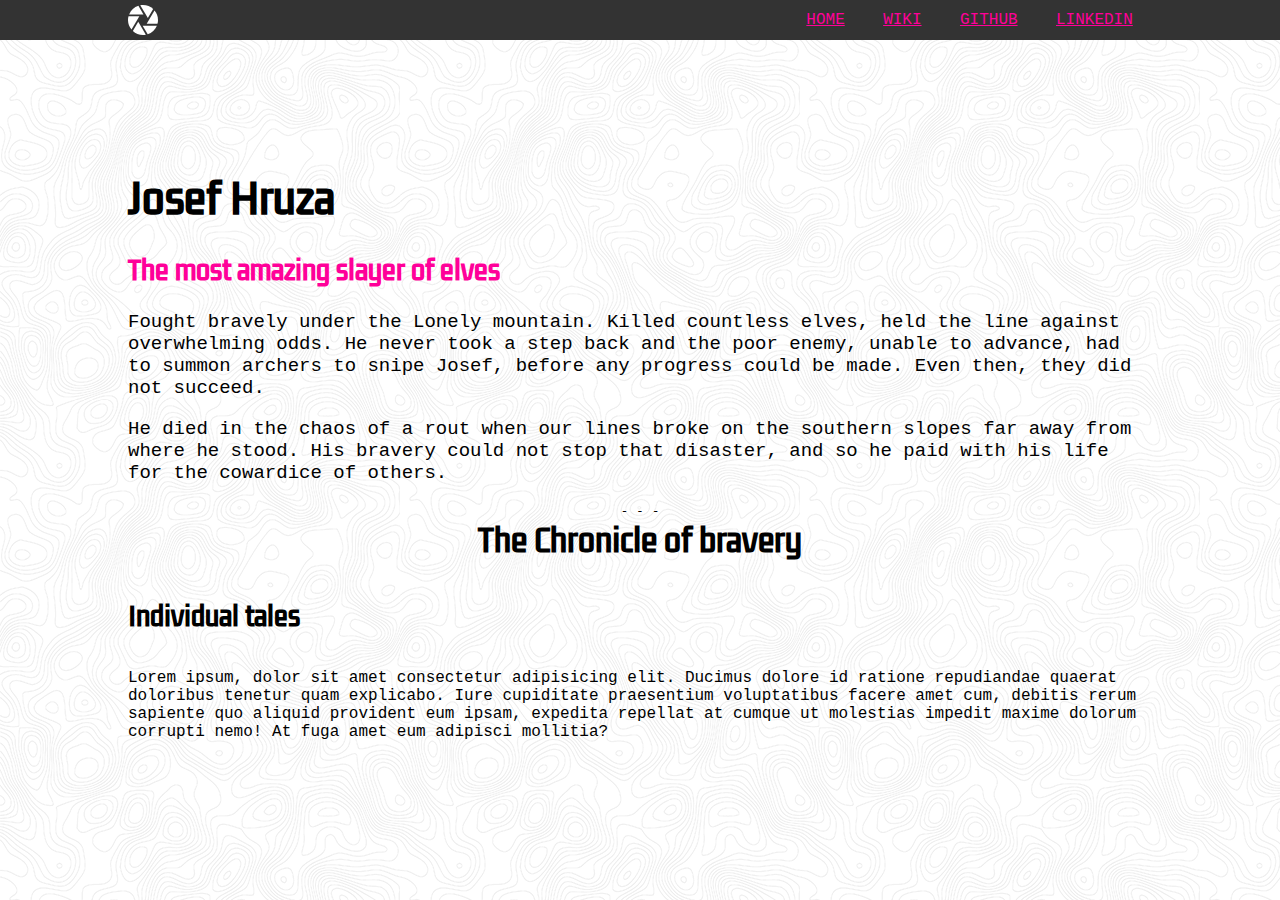
<file: index.html>
<!DOCTYPE html>
<html>

<head>
    <link rel="stylesheet" href="css.css">
    <link rel="preconnect" href="https://fonts.googleapis.com">
    <link rel="preconnect" href="https://fonts.gstatic.com" crossorigin>
    <link href="https://fonts.googleapis.com/css2?family=Kdam+Thmor+Pro&display=swap" rel="stylesheet">
      <meta charset="UTF-8" />
      <meta name="viewport" content="width=device-width, initial-scale=1.0" />
    <meta name="keywords" content="elf,slayer,Josef,brave">
    <meta name="description" content="Tale of the amazing elfslayer.">
    
<title>
Josef Hruza
</title>
<link rel="icon" type="image/x-icon" href="C:\Users\johru\OneDrive\Plocha\GF\html\myFirstWebsite\assets">
<head>

	<body>
         <!--Nav bar/ add link content-->   
        <div class="top"> 
            <div class="navfield">  
            <img src="assets/aperture.svg" alt="blank" width="30px" />
            <nav class="nav">
                <a href="index.html">HOME</a> &nbsp;&nbsp;
                <a href="index2.html">WIKI</a> &nbsp;&nbsp;
                <a href="https://www.google.com">GITHUB</a> &nbsp;&nbsp;
                <a href="https://www.google.com">LINKEDIN</a>&nbsp;&nbsp;
            </nav>

        </div>
        </div>
<!---->
        <aside class="main">

            <h1>Josef Hruza</h1>
            <h2>The most amazing slayer of elves</h2>

            <p class="big">Fought bravely under the Lonely mountain. Killed countless elves, 
        held the line against overwhelming odds. He never took a step back and the poor enemy, unable to advance, had to summon archers to snipe Josef, before any progress could be made. Even then, they did not succeed. 
    </p>
        <p class="big">
        He died in the chaos of a rout when our lines broke on the southern slopes far away from where he stood. His bravery could not stop that disaster, and so he paid with his life for the cowardice of others. 
        
            </p>
           <pre class="center">- - -</pre>
           <h3>The Chronicle of bravery</h3>
           <h4>Individual tales</h4>

           <p>Lorem ipsum, dolor sit amet consectetur adipisicing elit. Ducimus dolore id ratione repudiandae quaerat doloribus tenetur quam explicabo. Iure cupiditate praesentium voluptatibus facere amet cum, debitis rerum sapiente quo aliquid provident eum ipsam, expedita repellat at cumque ut molestias impedit maxime dolorum corrupti nemo! At fuga amet eum adipisci mollitia?</p>

        </aside>
	</body>

</html>
</file>
<file: css.css>
*{font-size: 100%}

body {
    background-image: url("assets/topography.webp");
    margin: 0px;
    
}

html { font-family: consolas, courier;
}
h1 {font-family: Kdam Thmor Pro;
    font-size: 40px;
    margin: 0;
    
       
    }
h2 {color: #ff0099;
font-family: Kdam Thmor Pro;
font-size: 25px;}
h3 {margin: auto;
    width: 40%;
    text-align: center;
    font-family: Kdam Thmor Pro;
font-size: 30px;}
h4 {font-family: Kdam Thmor Pro;
    font-size: 25px;}

.top {background-color: #333333;
    margin: 0px;
    display: inline-block;
    width: 100%;
}
.top a:link {color: #ff0099;}
.top a:visited {color: #ff0099;}
.top a:hover{color:red;}
.main {padding: 10%;
    width: 80%;
    margin: 0px auto;
    ;
        }

.navfield {padding: 0 10% 0;
    ;
    margin: 5px auto;
         color:#333333;
         display: inline-block;
         height: 30px;
         width: 80%;
         ;
}
.nav {width: 60%;
     display: inline-block;
      float: right;
      text-align: right;
      line-height: 30px;
      
      }
      .center {margin: auto;
        width: 10%;
        text-align: center;}

        .big {font-size: 19px;}
</file>
